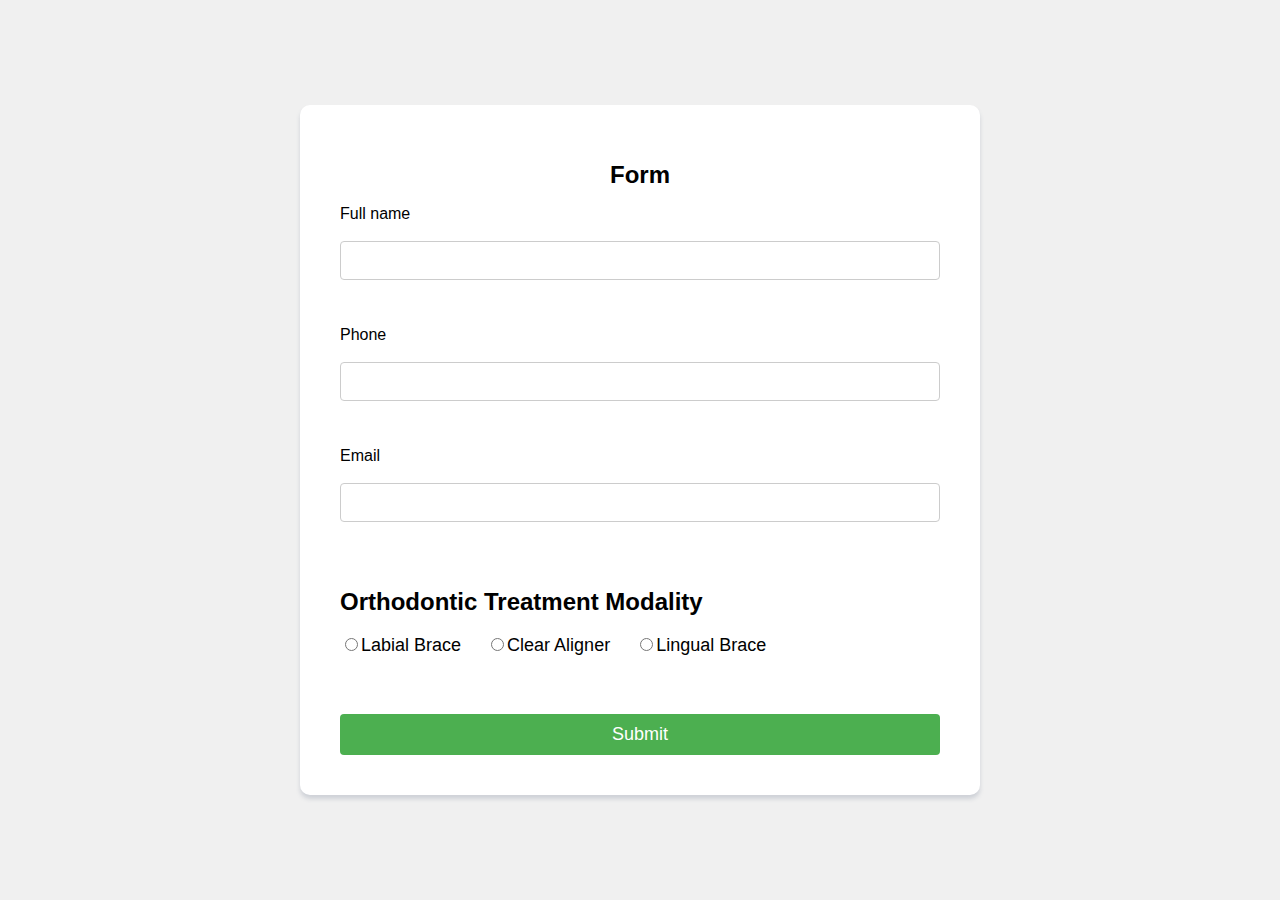
<file: index.html>
<!DOCTYPE html>
<html lang="en">
<head>
    <meta charset="UTF-8">
    <meta name="viewport" content="width=device-width, initial-scale=1.0">
    <title>Form Vedansh sir</title>
    <link rel="stylesheet" href="styles.css">
</head>
<body>
    <div class="container">
        <h1>Form</h1>
        <form id="myForm" onsubmit="return validateForm()">
            <label for="name">Full name</label><br>
            <input type="text" id="name" name="name" class="make" ><br>
            <span id="nameError" class="error"></span><br>

            <label for="phone">Phone</label><br>
            <input type="tel" id="phone" name="phone" class="make" ><br>
            <span id="phoneError" class="error"></span><br>

            <label for="email">Email</label><br>
            <input type="email" id="email" name="email" class="make" ><br>
            <span id="emailError" class="error"></span><br>

            <div class="radio-button">
                <h2>Orthodontic Treatment Modality</h2>
                <label class="radiobtn">
                    <input type="radio" name="radio" id="labial" class="radioButton" >Labial Brace
                </label>

                <label class="radiobtn">
                    <input type="radio" name="radio" id="clear" class="radioButton">Clear Aligner
                </label>

                <label class="radiobtn">
                    <input type="radio" name="radio" id="lingual" class="radioButton">Lingual Brace
                </label>

            </div>

            <div class="dropdownFirst">
                <label for="hiddenFirst" class="header">Clear Aligner Plan Sent to Manufacturer</label><br>
                <select id="hiddenFirst" name="clearAligner" class="optionCreate">
                    <option value="1">Clear Aligner Plan Modification 1</option>
                    <option value="2">Clear Aligner Plan Modification 2</option>
                    <option value="3">Clear Aligner Plan Modification 3</option>
                    <option value="4">Clear Aligner Plan Modification 4</option>
                </select>
            </div>
                
            <div class="dropdownSecond">
                <label for="hiddenSecond" class="header">Lingual Braces Plan Sent to Manufacturer</label><br>
                <select id="hiddenSecond" name="lingualBraces" class="optionCreate">
                    <option value="1">Lingual Braces Plan Modification 1</option>
                    <option value="2">Lingual Braces Plan Modification 2</option>
                    <option value="3">Lingual Braces Plan Modification 3</option>
                    <option value="4">Lingual Braces Plan Modification 4</option>
                </select>
            </div>

            <div class="OthodonticCheckbox">
                <input type="checkbox" id="metal" name="metal">
                <label for="metal">Orthodontic Appliance Approved</label><br>
                <span id="checkboxError" class="error"></span><br>
            </div>
            <span id="modalityError" class="error"></span><br>

            <button type="submit" class="sub">Submit</button>
        </form>
    </div>

    <script src="index.js"></script>
</body>
</html>
</file>
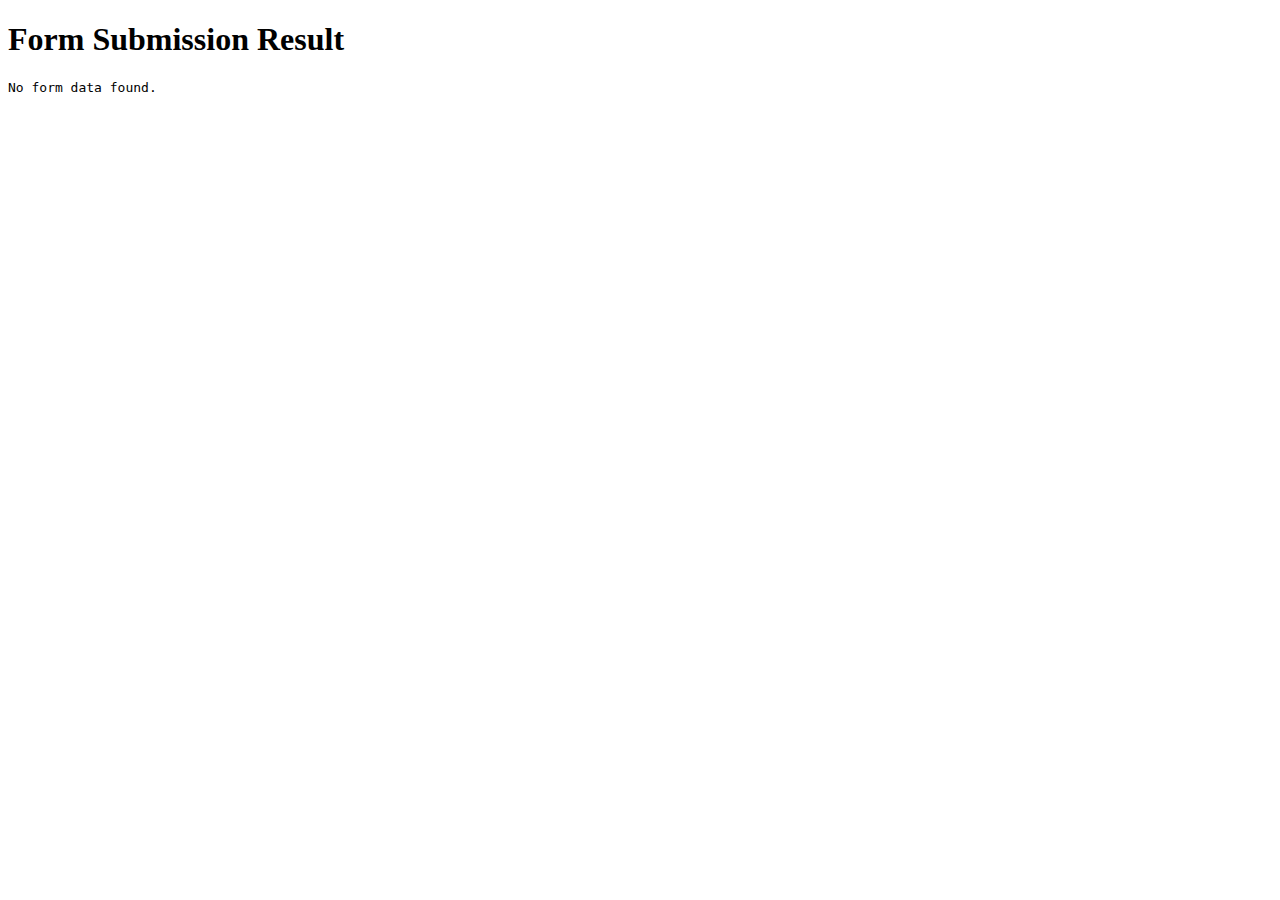
<file: result.html>
<!DOCTYPE html>
<html lang="en">
<head>
    <meta charset="UTF-8">
    <meta name="viewport" content="width=device-width, initial-scale=1.0">
    <title>Form Submission Result</title>
</head>
<body>
    <h1>Form Submission Result</h1>
    <pre id="result"></pre>
    <script src="result.js"></script>
</body>
</html>
</file>
<file: styles.css>
body {
    display: flex;
    justify-content: center;
    align-items: center;
    height: 100vh;
    margin: 0;
    background-color: #f0f0f0;
    font-family: Arial, sans-serif;
}

.container {
    background-color: #fff;
    padding: 40px;
    border-radius: 10px;
    box-shadow: 0px 4px 4px 0px #57647e36; 
    width: 80%; 
    max-width: 600px;     
}

h1 {
    text-align: center;
    font-size: 24px;
}

form {
    display: flex;
    flex-direction: column;
}

.make {
    padding: 8px;
    margin-bottom: 10px;
    border: 1px solid #ccc;
    border-radius: 4px;
    font-size: 18px; 
}

.optionCreate {
    padding: 16px;
    margin-bottom: 20px;
    border: 1px solid #ccc;
    border-radius: 4px;
    font-size: 16px;
    width: 100%;
}

.firstheading {
    font-size: 20px;
    margin-top: 20px;
}

.hiddenFirst {
    padding: 8px;
    margin-bottom: 10px;
    font-size: 18px;
}
.hiddenSecond {
    padding: 8px;
    margin-bottom: 10px;
    font-size: 18px;
}

.radio-button {
    margin-bottom: 20px;
}

.radiobtn {
    margin-right: 20px;
    font-size: 18px;
}

.sub {
    margin-top: 20px;
    padding: 10px 20px;
    border: none;
    background-color: #4CAF50;
    color: white;
    font-size: 18px; 
    cursor: pointer;
    border-radius: 4px;
}

.sub:hover {
    background-color: #45a049;
}

.dropdownFirst {
    display: none;
}

.dropdownSecond {
    display: none;
}

.OthodonticCheckbox{
    display: none;
}

.error {
    color: red;
    font-size: 14px;
}
</file>
